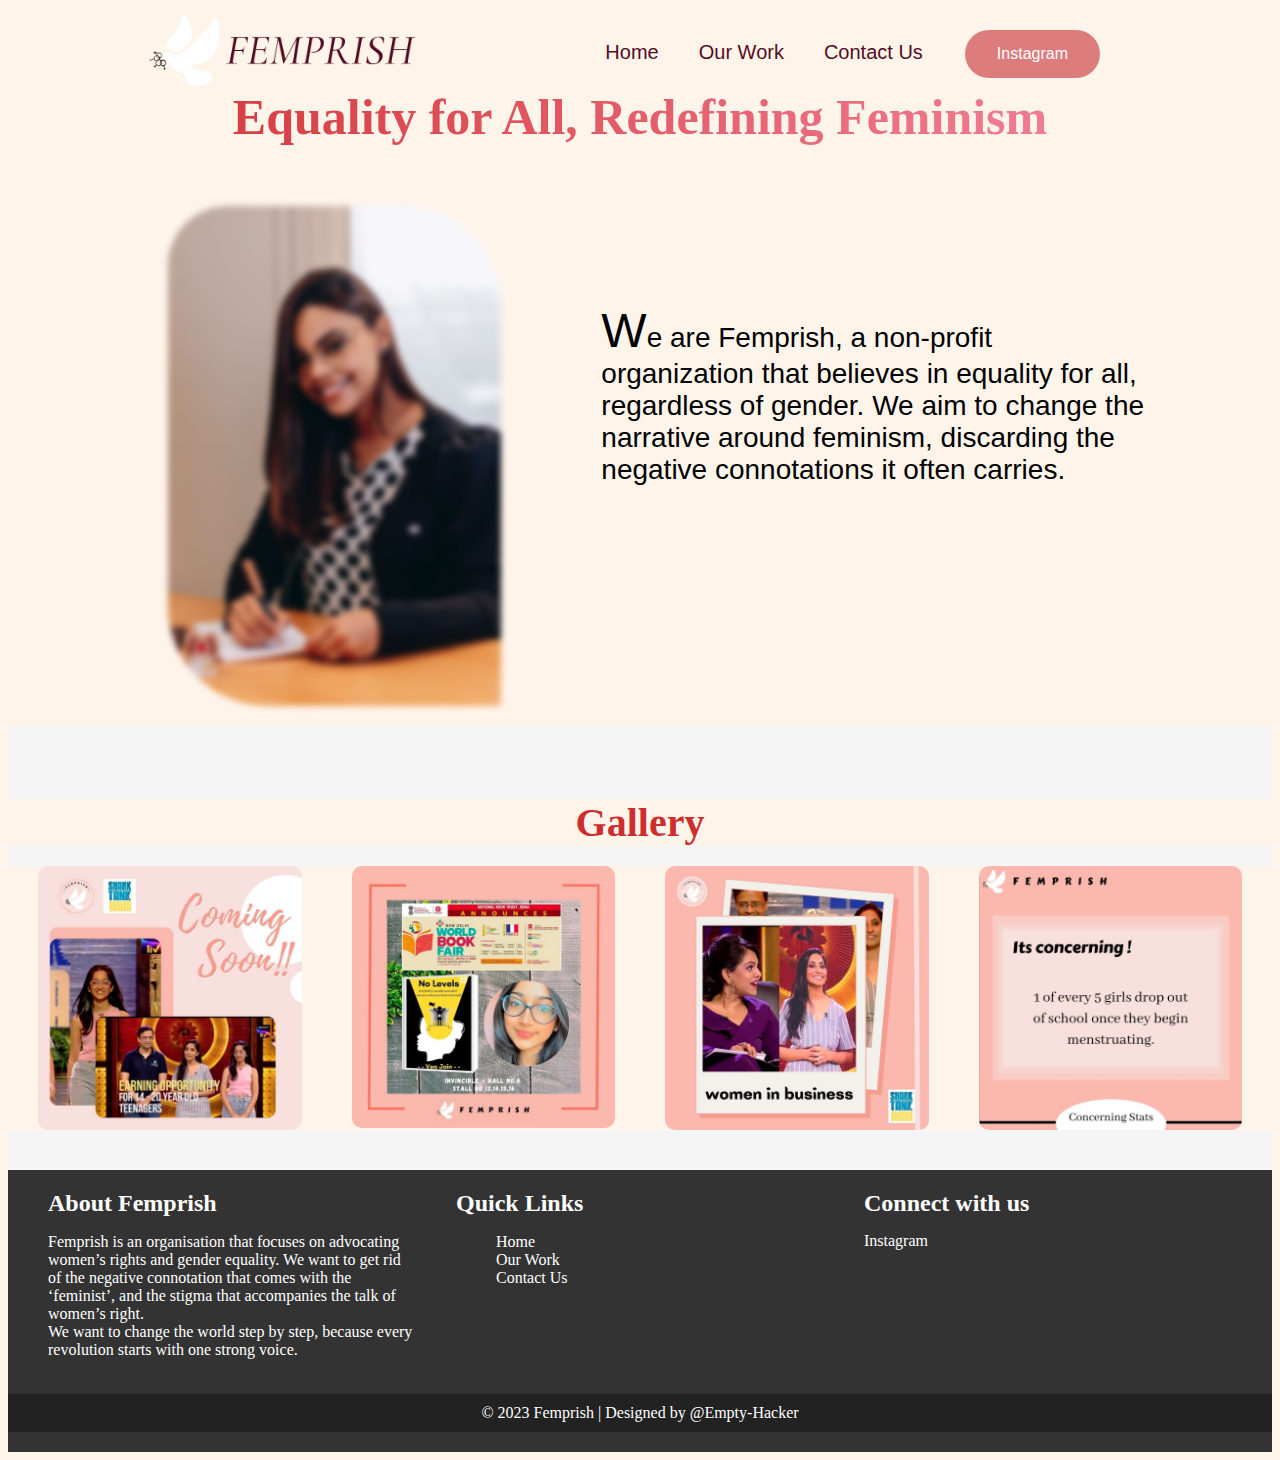
<file: index.html>
<!DOCTYPE html>
<html>
<head>
    <title>Femprish | Home</title>
<meta charset="UTF-8">
<meta name="viewport" content="width=device-width, initial-scale=1.0">
<meta name="description" content="Femprish - A non-profit organization working towards gender equality and redefining feminism in India.">
<meta name="keywords" content="Femprish, non-profit, gender equality, feminism, India">
<meta name="author" content="Herish or Femprish or @Empty-Hacker">

<meta property="og:title" content="Femprish - Redefining Feminism in India">
<meta property="og:description" content="Femprish is a non-profit organization aiming for gender equality and shifting the narrative around feminism in India.">
<meta property="og:image" content="emprishlogo.png"> 
<meta property="og:url" content="https://empty-hacker.github.io/Femprish/">

<meta name="twitter:card" content="It is the diverse people or girl related topic image">
<meta name="twitter:site" content="@HerishMaster">
<meta name="twitter:title" content="Femprish - Redefining Feminism in India">
<meta name="twitter:description" content="Femprish is a non-profit organization aiming for gender equality and shifting the narrative around feminism in India.">
<meta name="twitter:image" content="girl.jpg"> 
    <link rel="stylesheet" type="text/css" href="styles.css">
    <link rel="icon" type="image/x-icon" href="femprishlogo.png">
</head>
<body class="body">
    <nav class="navbar">
        <div class="logo">
            <a href="index.html"><img src="femprishlogo.png" alt="Femprish Logo"></a>
        </div>
        <ul class="nav-links">
            <li><a href="index.html">Home</a></li>
            <li><a href="our-work.html">Our Work</a></li>
            <li><a href="contact.html">Contact Us</a></li>
            <div class="instagram">
                <li><a href="https://www.instagram.com/femprish/?igshid=MzRlODBiNWFlZA%3D%3D" class="insta" target="_blank" style="color: white">Instagram</a></li>
            </div>
        </ul>
        <div class="burger">
            <div></div>
            <div></div>
            <div></div>
        </div>
    </nav>

    <div class="tagline anim-typewriter">
        Equality for All, Redefining Feminism
    </div>
    <div class="image">
        <figure><img src="girl.jpg" alt="Diverse People" /></figure> 
        <div class="mission">
            <p><span>W</span>e are Femprish, a non-profit organization that believes in equality for all, regardless of gender. We aim to change the narrative around feminism, discarding the negative connotations it often carries.</p>
        </div>
    </div>

    <!-- Gallery Section -->
    <section class="gallery">
        <h2>Gallery</h2>
        <div class="gallery-grid">
            <img src="img1.jpg" alt="Image Description">
            <img src="img2.jpg" alt="Image Description">
            <img src="img3.jpg" alt="Image Description">
            <img src="img4.jpg" alt="Image Description">
        </div>
    </section>

    <!-- Footer Section -->
    <footer class="footer">
        <div class="footer-content">
            <div class="footer-section about">
                <h2>About Femprish</h2>
                <p>Femprish is an organisation that focuses on advocating women’s rights and gender equality. We want to get rid of the negative connotation that comes with the ‘feminist’, and the stigma that accompanies the talk of women’s right.
                    <br>
                    We want to change the world step by step, because every revolution starts with one strong voice.</p>
            </div>
            <div class="footer-section links">
                <h2>Quick Links</h2>
                <ul class="ulb">
                    <li><a href="index.html"><span>Home</span></a></li>
                    <li><a href="our-work.html"><span>Our Work</span></a></li>
                    <li><a href="contact.html"><span>Contact Us</span></a></li>
                </ul>
            </div>
            <div class="footer-section social">
                <h2>Connect with us</h2>
                <a href="https://www.instagram.com/femprish/" target="_blank">Instagram</a>
            </div>
        </div>
        <div class="footer-bottom">
             &copy; 2023 Femprish | Designed by <a href="https://github.com/Empty-Hacker" target="_blank">@Empty-Hacker</a>
        </div>
    </footer>

    <script src="app.js"></script>
</body>
</html>
</file>
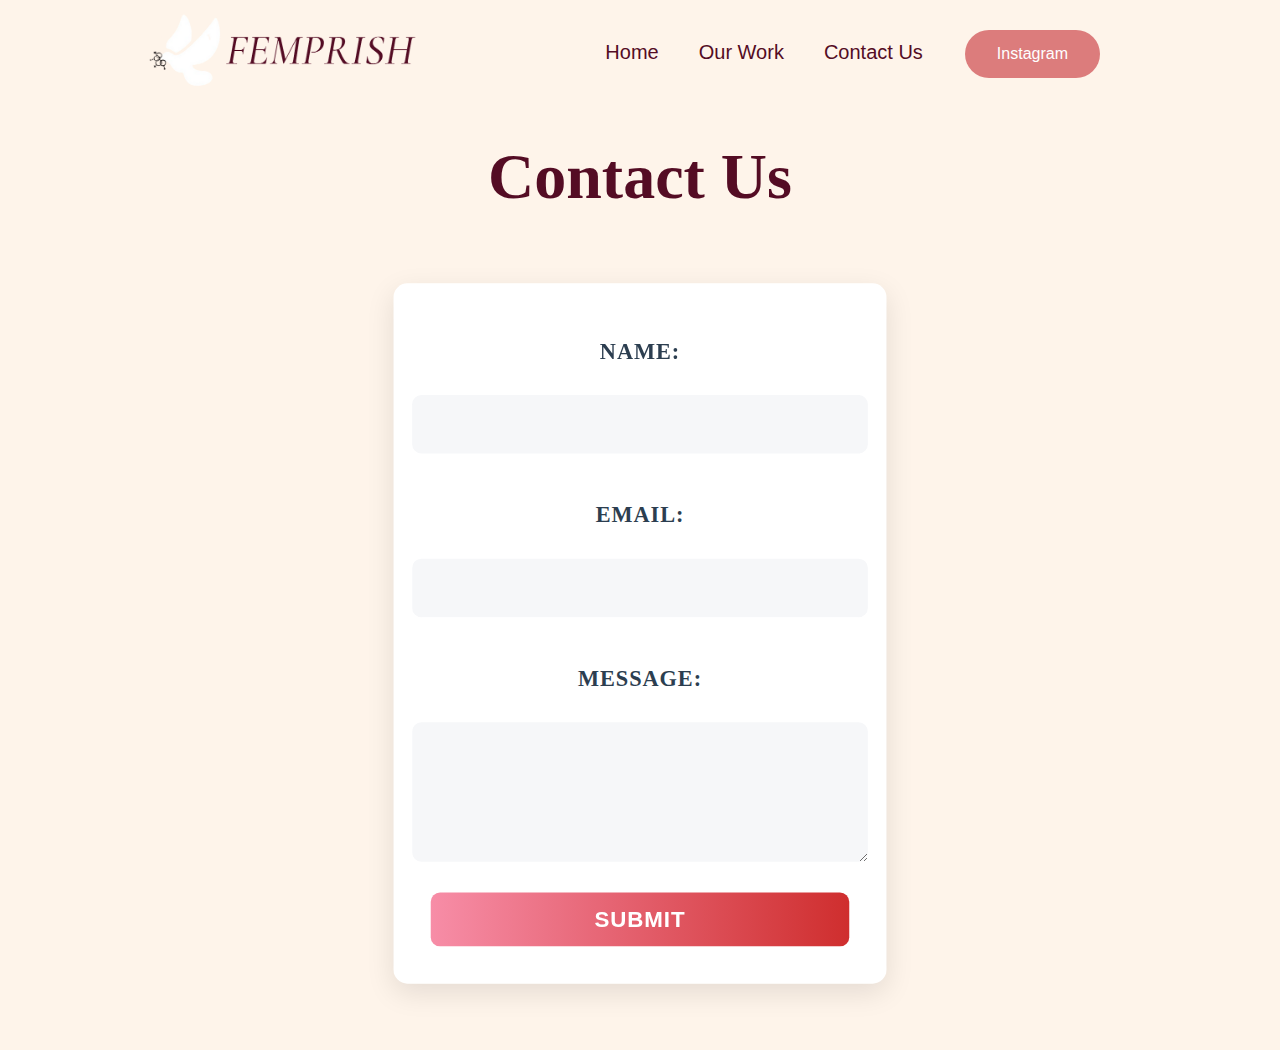
<file: contact.html>
<!DOCTYPE html>
<html>
<head>
    <title>Femprish | Contact Us</title>
    <meta name="viewport" content="width=device-width, initial-scale=1.0">
    <link rel="stylesheet" type="text/css" href="styles.css">
</head>
<body>

    <nav class="navbar">
        <div class="logo">
            <a href="index.html"><img src="femprishlogo.png" alt="Femprish Logo"></a>
        </div>
        <div class="space-div"></div>
        <ul class="nav-links">
            <li><a href="index.html">Home</a></li>
            <li><a href="our-work.html">Our Work</a></li>
            <li><a href="contact.html">Contact Us</a></li>
            <div class="instagram">
                <li><a href="https://www.instagram.com/femprish/?igshid=MzRlODBiNWFlZA%3D%3D" class="insta" target="_blank" style="color: white">Instagram</a></li>
            </div>
        </ul>
        <div class="burger">
            <div></div>
            <div></div>
            <div></div>
        </div>
    </nav>

    <h1>Contact Us</h1>

    <form class="contact-form">
        <label for="name">Name:</label><br>
        <input type="text" id="name" name="name"><br>
        <label for="email">Email:</label><br>
        <input type="text" id="email" name="email"><br>
        <label for="message">Message:</label><br>
        <textarea id="message" name="message"></textarea><br>
        <input type="submit" value="Submit">
    </form>

    <script src="app.js"></script>
</body>
</html>
</file>
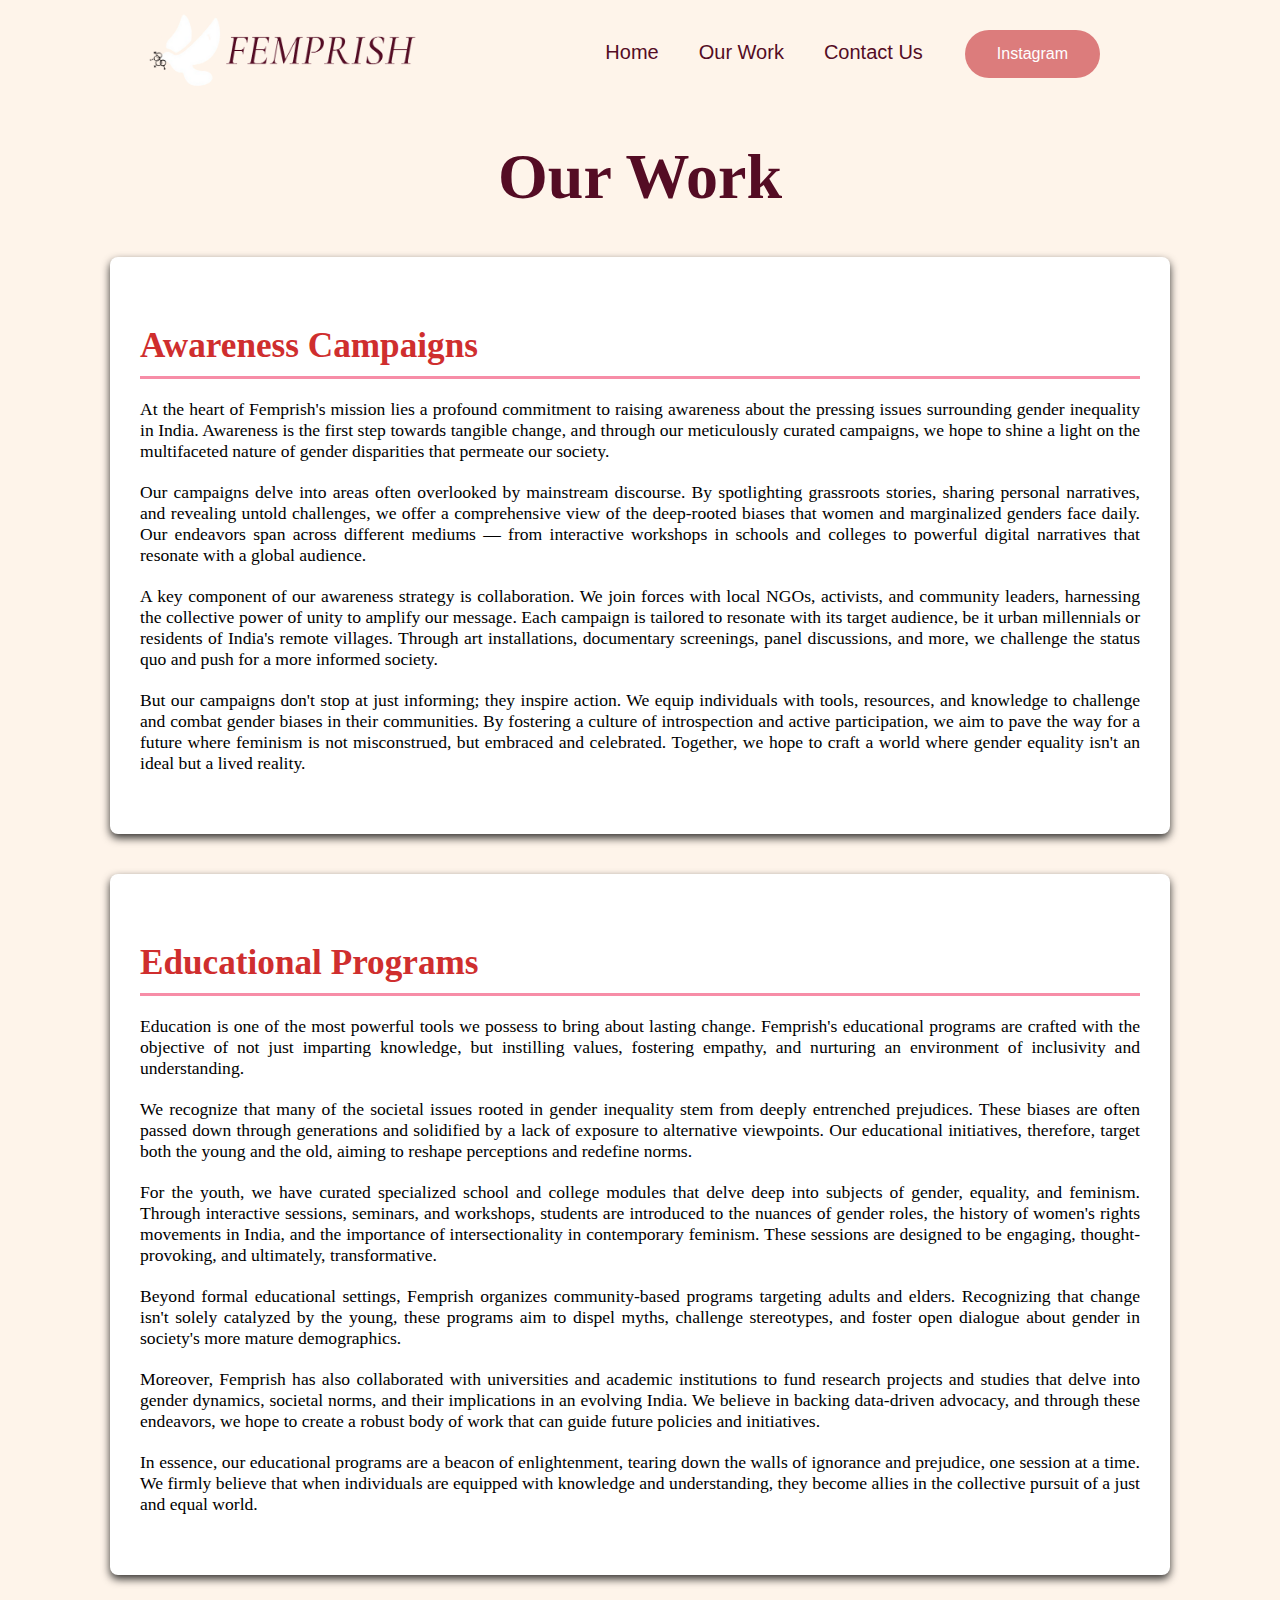
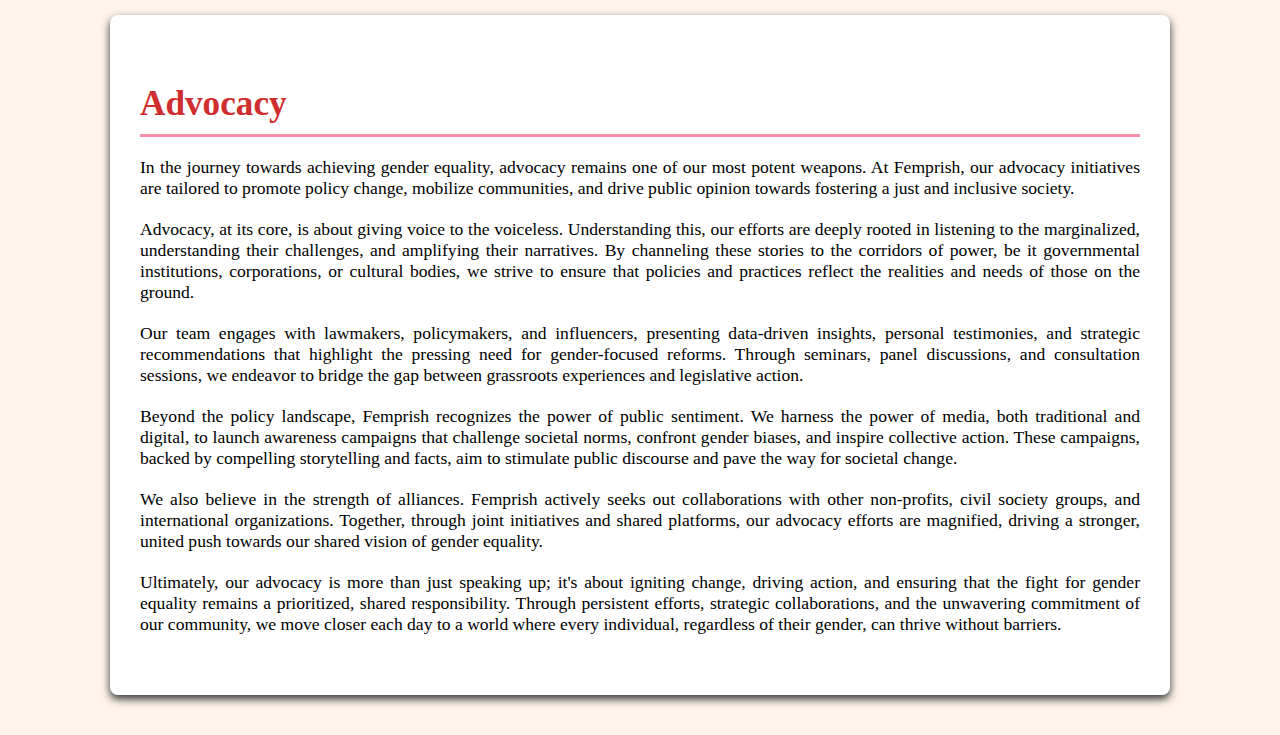
<file: our-work.html>
<!DOCTYPE html>
<html>
<head>
    <title>Femprish | Our Work</title>
    <meta name="viewport" content="width=device-width, initial-scale=1.0">
    <link rel="stylesheet" type="text/css" href="styles.css">
</head>
<body>

    <nav class="navbar">
        <div class="logo">
            <a href="index.html"><img src="femprishlogo.png" alt="Femprish Logo"></a>
        </div>
        <div class="space-div"></div>
        <ul class="nav-links">
            <li><a href="index.html">Home</a></li>
            <li><a href="our-work.html">Our Work</a></li>
            <li><a href="contact.html">Contact Us</a></li>
            <div class="instagram">
                <li><a href="https://www.instagram.com/femprish/?igshid=MzRlODBiNWFlZA%3D%3D" class="insta" target="_blank" style="color: white">Instagram</a></li>
            </div>
        </ul>
        <div class="burger">
            <div></div>
            <div></div>
            <div></div>
        </div>
    </nav>

    <h1>Our Work</h1>

    <div class="work">
        <h2>Awareness Campaigns</h2>
        <p>
            At the heart of Femprish's mission lies a profound commitment to raising awareness about the pressing issues surrounding gender inequality in India. Awareness is the first step towards tangible change, and through our meticulously curated campaigns, we hope to shine a light on the multifaceted nature of gender disparities that permeate our society.
        </p>
        <p>
            Our campaigns delve into areas often overlooked by mainstream discourse. By spotlighting grassroots stories, sharing personal narratives, and revealing untold challenges, we offer a comprehensive view of the deep-rooted biases that women and marginalized genders face daily. Our endeavors span across different mediums — from interactive workshops in schools and colleges to powerful digital narratives that resonate with a global audience.
        </p>
        <p>
            A key component of our awareness strategy is collaboration. We join forces with local NGOs, activists, and community leaders, harnessing the collective power of unity to amplify our message. Each campaign is tailored to resonate with its target audience, be it urban millennials or residents of India's remote villages. Through art installations, documentary screenings, panel discussions, and more, we challenge the status quo and push for a more informed society.
        </p>
        <p>
            But our campaigns don't stop at just informing; they inspire action. We equip individuals with tools, resources, and knowledge to challenge and combat gender biases in their communities. By fostering a culture of introspection and active participation, we aim to pave the way for a future where feminism is not misconstrued, but embraced and celebrated. Together, we hope to craft a world where gender equality isn't an ideal but a lived reality.
        </p>
    </div>
    

    <div class="work">
        <h2>Educational Programs</h2>
        <p>
            Education is one of the most powerful tools we possess to bring about lasting change. Femprish's educational programs are crafted with the objective of not just imparting knowledge, but instilling values, fostering empathy, and nurturing an environment of inclusivity and understanding.
        </p>
        <p>
            We recognize that many of the societal issues rooted in gender inequality stem from deeply entrenched prejudices. These biases are often passed down through generations and solidified by a lack of exposure to alternative viewpoints. Our educational initiatives, therefore, target both the young and the old, aiming to reshape perceptions and redefine norms.
        </p>
        <p>
            For the youth, we have curated specialized school and college modules that delve deep into subjects of gender, equality, and feminism. Through interactive sessions, seminars, and workshops, students are introduced to the nuances of gender roles, the history of women's rights movements in India, and the importance of intersectionality in contemporary feminism. These sessions are designed to be engaging, thought-provoking, and ultimately, transformative.
        </p>
        <p>
            Beyond formal educational settings, Femprish organizes community-based programs targeting adults and elders. Recognizing that change isn't solely catalyzed by the young, these programs aim to dispel myths, challenge stereotypes, and foster open dialogue about gender in society's more mature demographics.
        </p>
        <p>
            Moreover, Femprish has also collaborated with universities and academic institutions to fund research projects and studies that delve into gender dynamics, societal norms, and their implications in an evolving India. We believe in backing data-driven advocacy, and through these endeavors, we hope to create a robust body of work that can guide future policies and initiatives.
        </p>
        <p>
            In essence, our educational programs are a beacon of enlightenment, tearing down the walls of ignorance and prejudice, one session at a time. We firmly believe that when individuals are equipped with knowledge and understanding, they become allies in the collective pursuit of a just and equal world.
        </p>
    </div>
    

    <div class="work">
        <h2>Advocacy</h2>
        <p>
            In the journey towards achieving gender equality, advocacy remains one of our most potent weapons. At Femprish, our advocacy initiatives are tailored to promote policy change, mobilize communities, and drive public opinion towards fostering a just and inclusive society.
        </p>
        <p>
            Advocacy, at its core, is about giving voice to the voiceless. Understanding this, our efforts are deeply rooted in listening to the marginalized, understanding their challenges, and amplifying their narratives. By channeling these stories to the corridors of power, be it governmental institutions, corporations, or cultural bodies, we strive to ensure that policies and practices reflect the realities and needs of those on the ground.
        </p>
        <p>
            Our team engages with lawmakers, policymakers, and influencers, presenting data-driven insights, personal testimonies, and strategic recommendations that highlight the pressing need for gender-focused reforms. Through seminars, panel discussions, and consultation sessions, we endeavor to bridge the gap between grassroots experiences and legislative action.
        </p>
        <p>
            Beyond the policy landscape, Femprish recognizes the power of public sentiment. We harness the power of media, both traditional and digital, to launch awareness campaigns that challenge societal norms, confront gender biases, and inspire collective action. These campaigns, backed by compelling storytelling and facts, aim to stimulate public discourse and pave the way for societal change.
        </p>
        <p>
            We also believe in the strength of alliances. Femprish actively seeks out collaborations with other non-profits, civil society groups, and international organizations. Together, through joint initiatives and shared platforms, our advocacy efforts are magnified, driving a stronger, united push towards our shared vision of gender equality.
        </p>
        <p>
            Ultimately, our advocacy is more than just speaking up; it's about igniting change, driving action, and ensuring that the fight for gender equality remains a prioritized, shared responsibility. Through persistent efforts, strategic collaborations, and the unwavering commitment of our community, we move closer each day to a world where every individual, regardless of their gender, can thrive without barriers.
        </p>
    </div>
    

    <script src="app.js"></script>
</body>
</html>
</file>
<file: styles.css>
* {
   background-color: #fef4ea;
}

.navbar {
    position: sticky;
    display: flex;
    justify-content: space-between;
    align-items: center;
    background-color: #fef4ea;
    color: #f78da7;
    padding: 20px 0;
}

.nav-links {
    display: flex;
    list-style: none;
    margin-right: 150px;
}

.nav-links li {
    margin: -10px 20px;
    font-size: 20px;
}

.nav-links a {
    color: #540c24;
    font-family: Calibri, 'Gill Sans', 'Gill Sans MT', 'Trebuchet MS', sans-serif;
    text-decoration: none;
    transition: color 0.3s ease;
    text-align: center;
    justify-content: center;
}

.nav-links a:hover {
    color: #0b9df8;
}
.nav-links .instagram a:hover {
    color: #540c24;
}
.burger {
    display: none;
    flex-direction: row;
    justify-content: space-around;
    width: 2rem;
    height: 2rem;
    cursor: pointer;
}

.burger div {
    width: 2rem;
    height: 0.25rem;
    background-color: #f78da7;
    transition: all 0.3s ease;
}

@media screen and (max-width: 768px) {
	.tagline {
		display: none;
	}
    .nav-links {
        display: none;
    }
    .burger {
        display: flex;
    }
	.footer-section p {
    font-size: 18px;
}
}

.logo img {
    margin: -50px 0;
    margin-left: 125px;
    width: 300px;  
    height: 145px;
    border-top-left-radius: 150px ;
}


.image {
    display: flex;
    justify-content: center;
}
.image figure img {
    height: 500px;
    border-top-right-radius: 100px;
    border-bottom-left-radius: 100px;
    border-top-left-radius: 60px;
    margin-left: 120px;
    margin-top: 15px;
    border-color: #111;
    border-width: 0px;
    border-style: groove;
    -webkit-filter: blur(3px);
	filter: blur(3px);
	-webkit-transition: .3s ease-in-out;
	transition: .3s ease-in-out;
}

.image figure:hover img {
    box-shadow: 20px 15px 10px #969494;
    -webkit-filter: blur(0);
	filter: blur(0);
}

.mission {
    margin-top: 100px;
    margin-left: 60px;
}

.mission p {
    font-size: 28px;
    font-family: 'Gill Sans', 'Gill Sans MT', Calibri, 'Trebuchet MS', sans-serif;
    margin-right: 120px;
}

.mission p span {
    font-size: 48px;
}

.tagline {
    text-align: center;
    font-size: 50px;
    font-weight: 600;
    margin: 0 auto;
    margin-top: 20px;
    white-space: nowrap;
    overflow: hidden;
    transform: translateY(-50%);  
    background: linear-gradient(to right,
    #cf2e2e,       
    #f78da7);
    -webkit-background-clip: text;
    color: transparent;
    z-index: 1000;
}

.anim-typewriter{
  animation: typewriter 4s steps(44) 1s infinite normal,
             blinkTextCursor 500ms steps(44) infinite normal;
}
@keyframes typewriter{
  from{width: 0;}
  to{width: 24em;}
}
@keyframes blinkTextCursor{
  from{border-right-color: rgba(250, 5, 5, 0.75);}
  to{border-right-color: transparent;}
}


.insta {
        background-color: #dc7c7c; 
        border: none;
        color: white;
        padding: 15px 32px;
        text-align: center;
        text-decoration: none;
        display: inline-block;
        font-size: 16px;
        margin: -15px 2px;
        cursor: pointer;
        -webkit-border-radius: 60px;
        -webkit-transition-duration: 0.7s;
        transition-duration: 0.7s;
}

.insta:hover {
    box-shadow: 0 12px 16px 0 rgba(0,0,0,0.24),0 17px 50px 0 rgba(0,0,0,0.19);
  }

/* Gallery */
.gallery {
    padding: 40px 0;
    background-color: #f5f5f5; 
}

.gallery h2 {
    font-size: 40px;
    color: #cf2e2e;
    text-align: center;
    margin-bottom: 20px;
}

.gallery-grid {
    display: grid;
    grid-template-columns: repeat(auto-fill, minmax(250px, 1fr));
    gap: 50px;
    padding: 0 30px;
}

.gallery-grid img {
    width: 100%;
    height: auto;
    border-radius: 10px;
    transition: transform 0.3s ease;
}

.gallery-grid img:hover {
    transform: scale(1.1);
}


/* Footer */
.footer {
    background-color: #333; 
    color: white;
    padding: 20px 0;
    z-index: 1000;
}

.footer-content {
    background-color: #333;
    display: flex;
    justify-content: space-between;
    padding: 0 20px;
}

.footer-section {
    background-color: #333;
    flex: 1;
    padding: 0 20px;
}

.footer-content {
    background-color: #333;
}


.footer-section h2 {
    background-color: #333;
    margin-top: 0;
    margin-bottom: 15px;
}

.footer-section p {
    background-color: #333;
    margin-bottom: 15px;
}
.footer-section li {
    background-color: #333;
    list-style-type: none;
}

.ulb {
    background-color: #333;
}

.ulb span {
    background-color: #333;
}

.footer-section a {
    background-color: #333;
    color: white;
    text-decoration: none;
}

.footer-section a:hover {
    background-color: #333;
    text-decoration: underline;
}

.footer-bottom {
    text-align: center;
    background-color: #222; 
    padding: 10px 0;
    margin-top: 20px;
}
.footer-bottom a {
    color: white;
    background-color: #222;
    text-decoration: none;
}

@media screen and (max-width: 768px) {
    .footer-content {
        flex-direction: column;
    }
	.footer-section p {
    font-size: 18px;
}
}



h1 {
    font-size: 4rem;
    text-align: center;
    color:  #540c24;
}
.work {
    background-color: #ffffff;
    margin: 40px auto;
    padding: 40px 30px;
    box-shadow: 0 4px 8px rgba(0, 0, 0, 0.8);
    border-radius: 8px;
    max-width: 1000px;
    transition: all ease-out 400ms;
}

.work h2 {
    color: #cf2e2e;
    font-size: 2.2em;
    background-color: #fff;
    border-bottom: 3px solid #f78da7;
    padding-bottom: 10px;
    margin-bottom: 20px;
}

.work p {
    background-color: #fff;
    font-size: 1.1em;
    margin-bottom: 20px;
    text-align: justify;
}

.work:hover {
    transform: scale(1.098);
}


/* canotact css */

.contact-form {
    display: flex;
    flex-direction: column;
    align-items: center;
    margin: 40px auto;
    padding: 40px;
    background-color: #fff;
    border-radius: 15px;
    box-shadow: 0 10px 30px rgba(0, 0, 0, 0.1);
    max-width: 450px;
    width: 100%;
    transform: scale(0.93);
    transition: all ease-in-out 400ms;
}
.contact-form:hover {
    transform: scale(1);
}
.contact-form label {
    font-weight: 700;
    font-size: 1.5rem;
    margin-top: 20px;
    color: #2c3e50;
    background-color: #fff;
    text-transform: uppercase;
    letter-spacing: 1px;
}

input[type="text"], textarea {
    width: 100%;
    padding: 15px 20px;
    margin: 15px 0;
    border: none;
    background-color: #f6f7f9;
    font-size: 1.8rem;
    color: #2c3e50;
    transition: background-color 0.3s ease, box-shadow 0.3s ease;
    border-radius: 10px;
}

input[type="text"]:focus, textarea:focus {
    background-color: #eaeaea;
    box-shadow: 0 0 15px rgb(129, 7, 205);
    outline: none;
}

textarea {
    height: 120px;
    resize: vertical;
}

.contact-form input[type="submit"] {
    width: 100%;
    padding: 15px;
    border: none;
    background: linear-gradient(90deg, #f78da7, #cf2e2e);
    color: #fff;
    font-size: 1.5rem;
    font-weight: 600;
    cursor: pointer;
    border-radius: 10px;
    transition: background 0.3s ease, transform 0.3s ease;
    text-transform: uppercase;
    letter-spacing: 1px;
}

.contact-form input[type="submit"]:hover {
    transform: translateY(-3px);
    box-shadow: 0 5px 15px rgba(207, 46, 46, 0.2);
}

.contact-form input[type="submit"]:active {
    transform: translateY(0);
}

/* Adjustments for responsiveness */

/* Tablets and Small Desktops */
@media screen and (max-width: 1024px) {
	.tagline {
		display: none;
	}
    .nav-links {
        margin-right: 50px;
    }
    
    .logo img {
        margin-left: 50px;
        width: 250px;
        height: 150px;
    }
    .footer-section p {
    font-size: 18px;
}
    .mission {
        margin-top: 80px;
        margin-left: 40px;
    }

    .mission p {
        margin-right: 50px;
    }
    
    .gallery-grid {
        padding: 0 20px;
    }
}

/* Mobile and Tablets */
@media screen and (max-width: 768px) {
	.tagline {
		display: none;
	}
    .nav-links {
        display: none;
    }
    
    .burger {
        display: flex;
    }

    .logo img {
        margin-left: 25px;
        width: 220px;
        height: 130px;
    }

    .image figure img {
        margin-left: 60px;
    }
.footer-section p {
    font-size: 18px;
}
    .mission {
        margin-top: 50px;
        margin-left: 20px;
    }

    .mission p {
        margin-right: 30px;
    }

    h1 {
        font-size: 32px;
    }

    .work h2 {
        font-size: 28px;
    }

    .contact-form label {
        font-size: 20px;
    }

    input[type="text"], textarea {
        width: 100%;
    }
    
}

/* Small Mobiles */
@media screen and (max-width: 480px) {

	.tagline {
		display: none;
	}
    .logo img {
        margin-left: 10px;
        width: 200px;
        height: 120px;
    }

    .image figure img {
        margin-left: 30px;
    }

    .mission {
        margin-left: 10px;
    }

    .mission p {
        margin-right: 20px;
    }

    h1 {
        font-size: 28px;
    }

    .work h2 {
        font-size: 24px;
    }
	.footer-section h2 {
    background-color: #333;
    margin-top: 0;
    margin-bottom: 15px;
}

.footer-section p {
    font-size: 18px;
}

    .contact-form label {
        font-size: 18px;
    }
}
</file>
